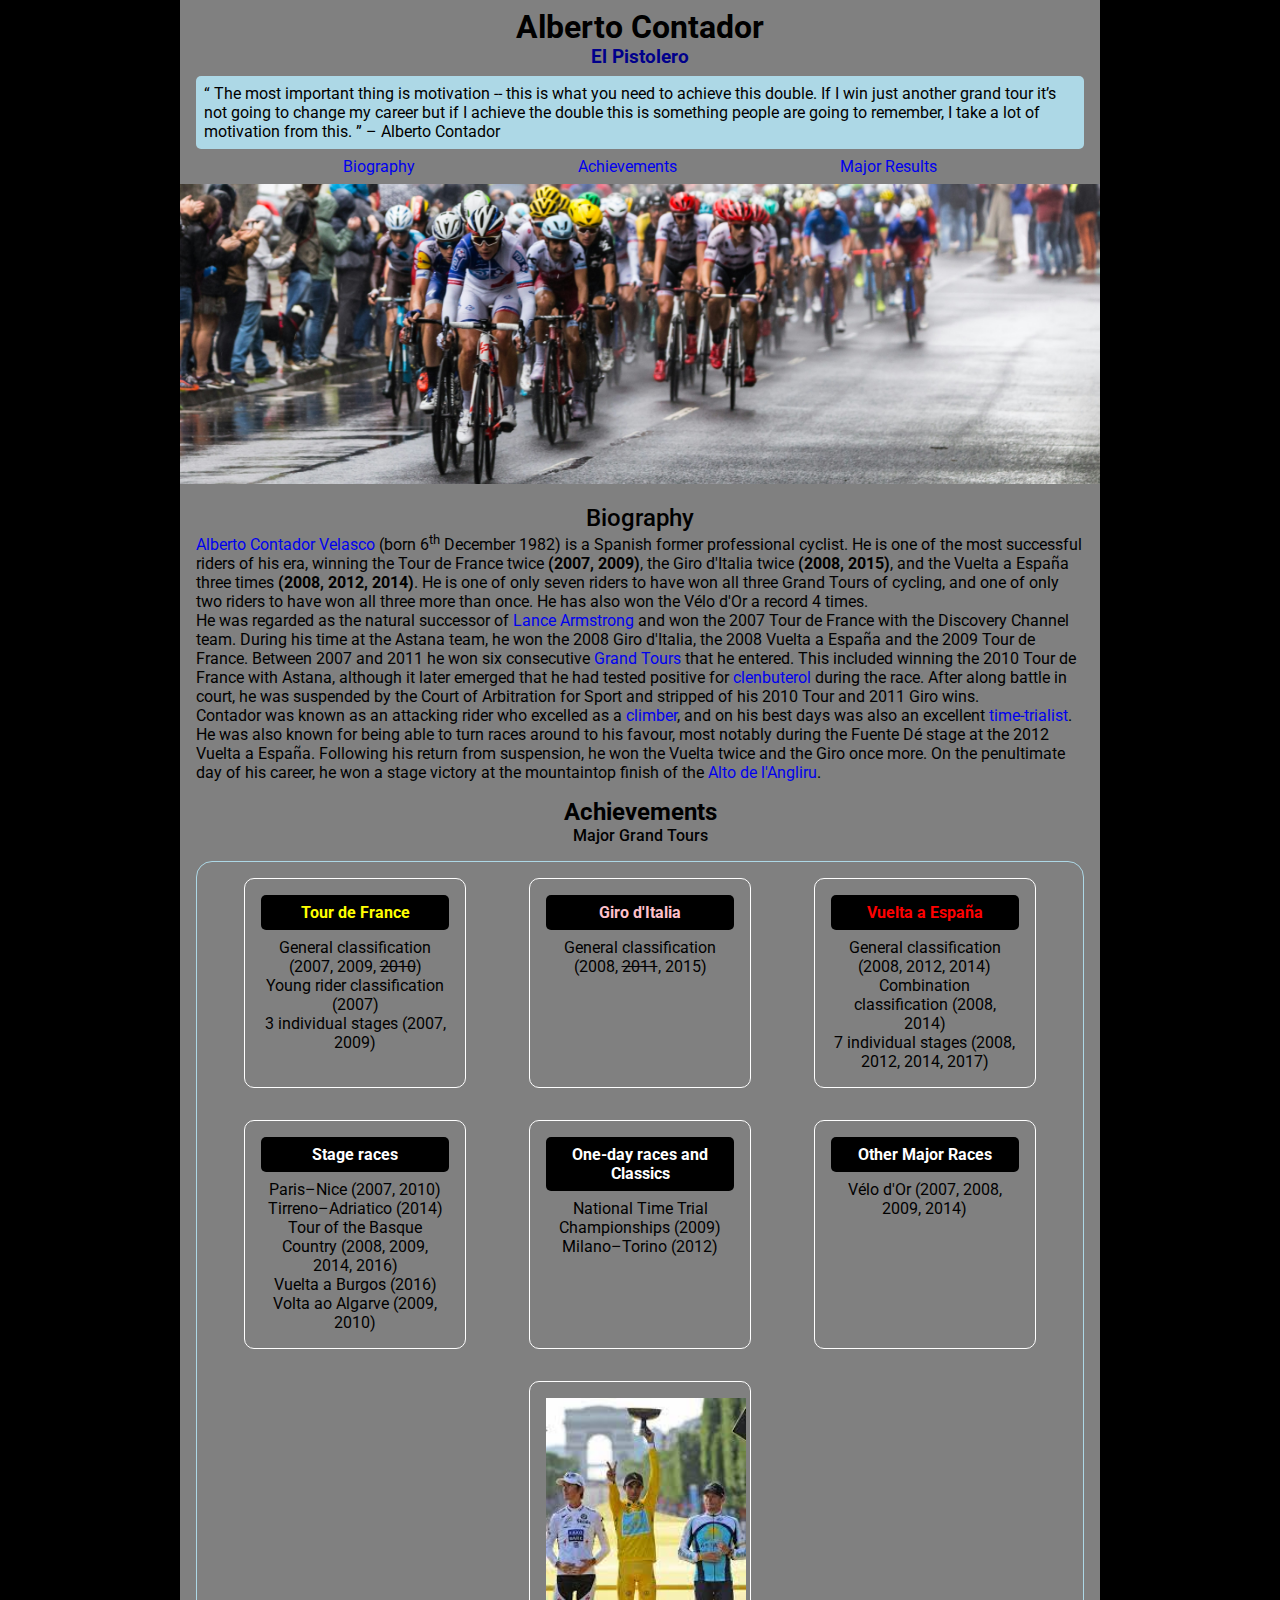
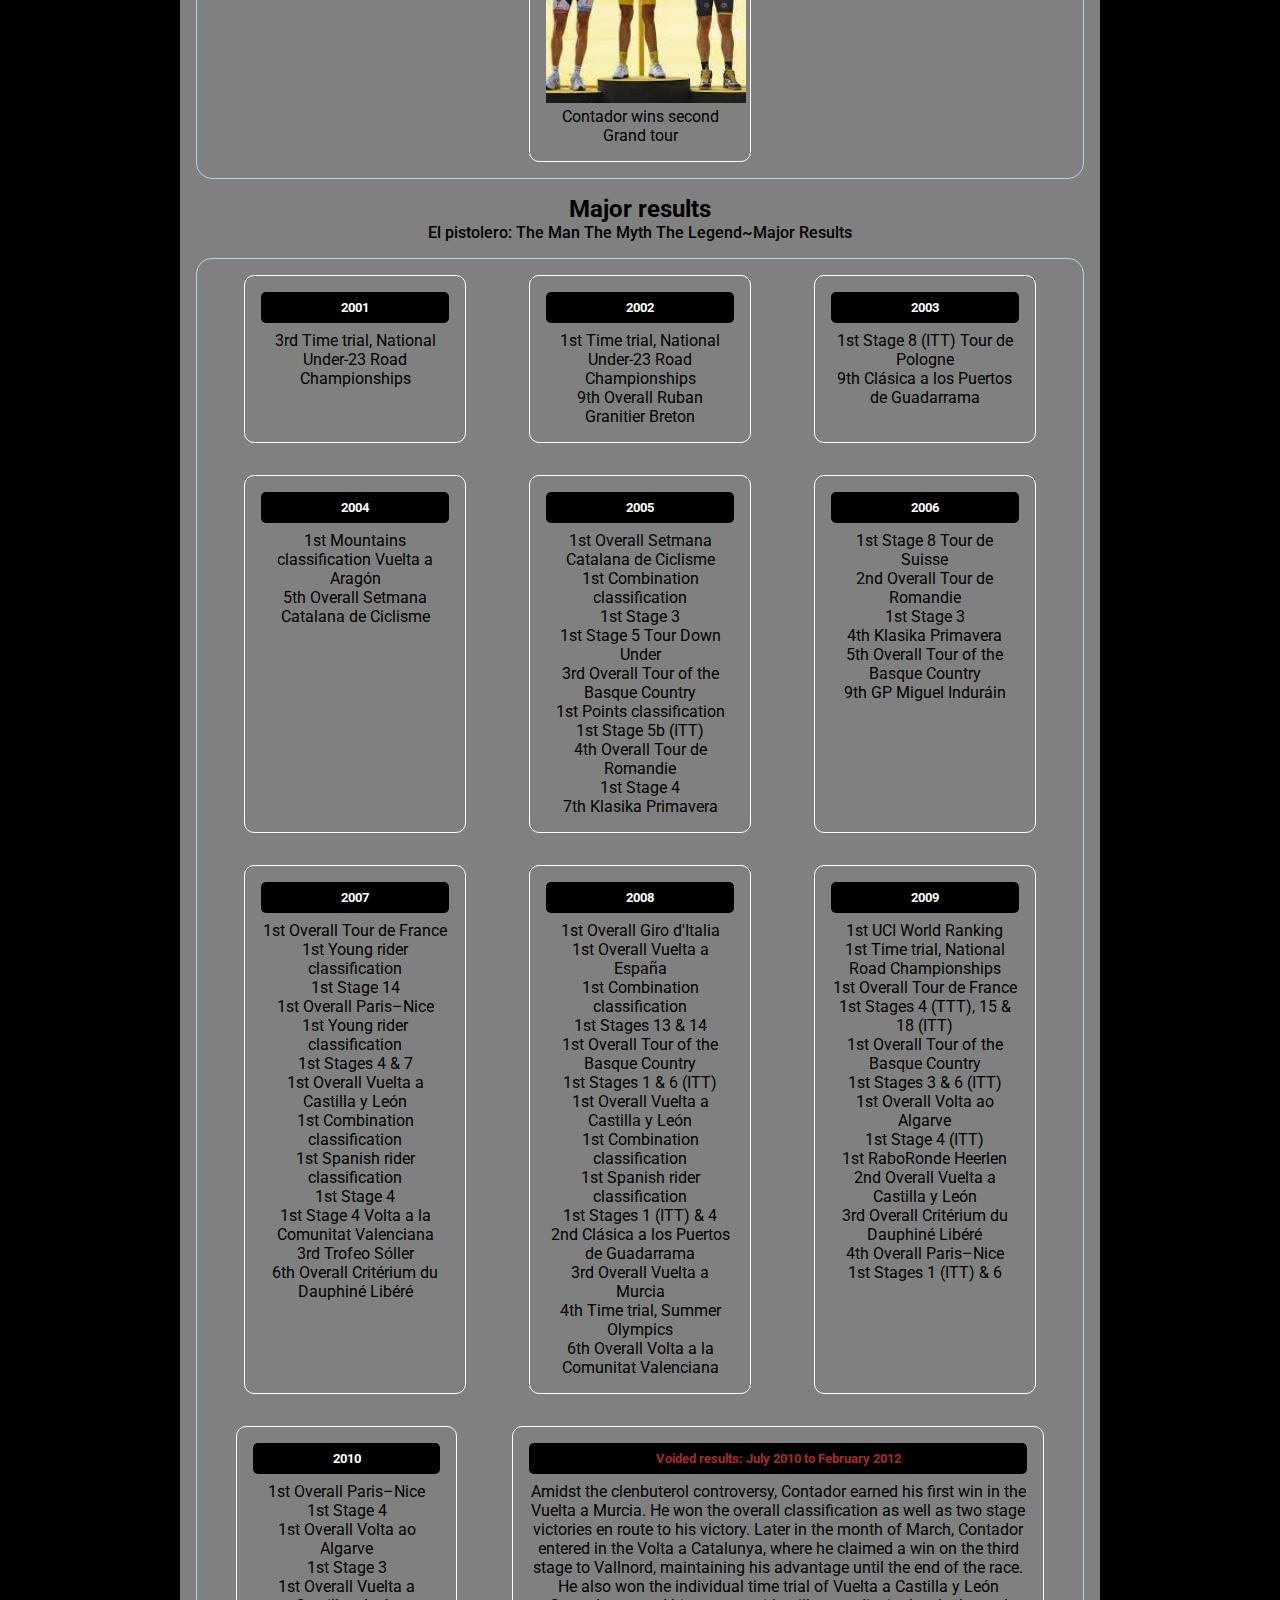
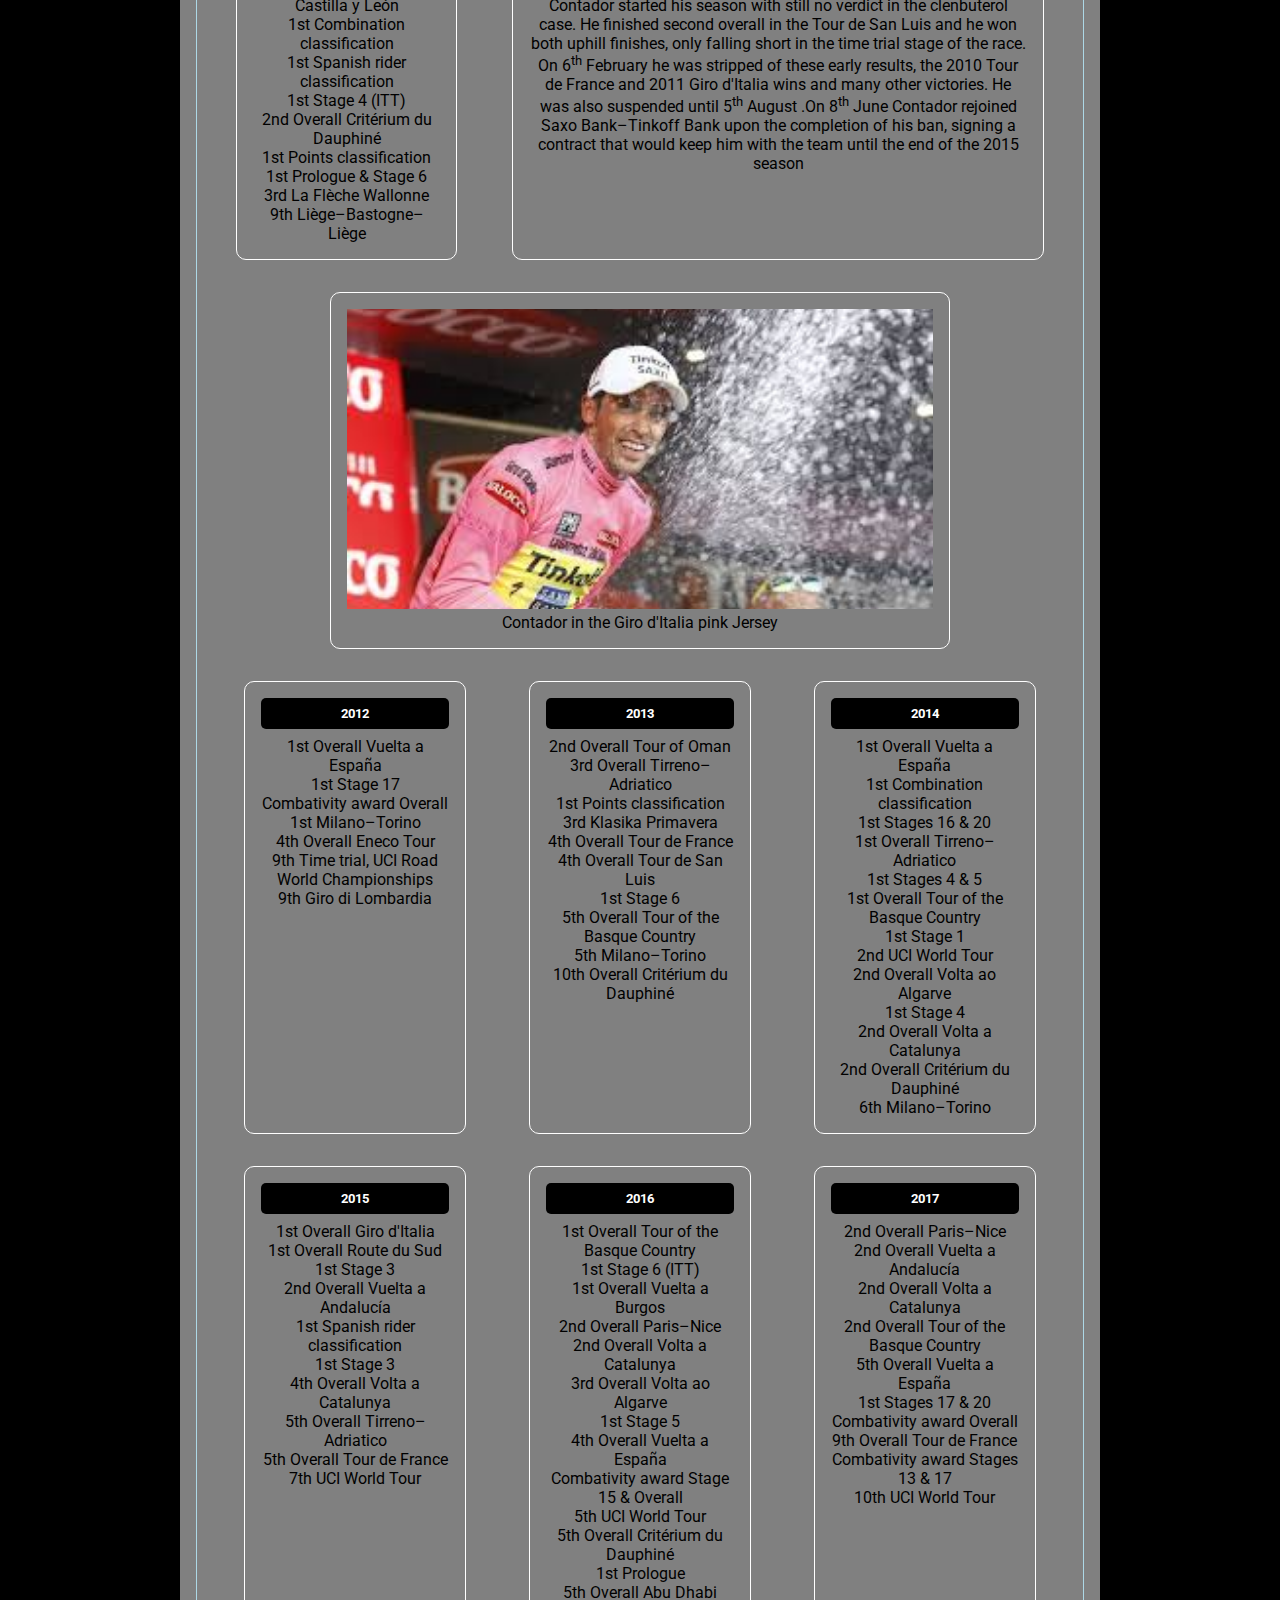
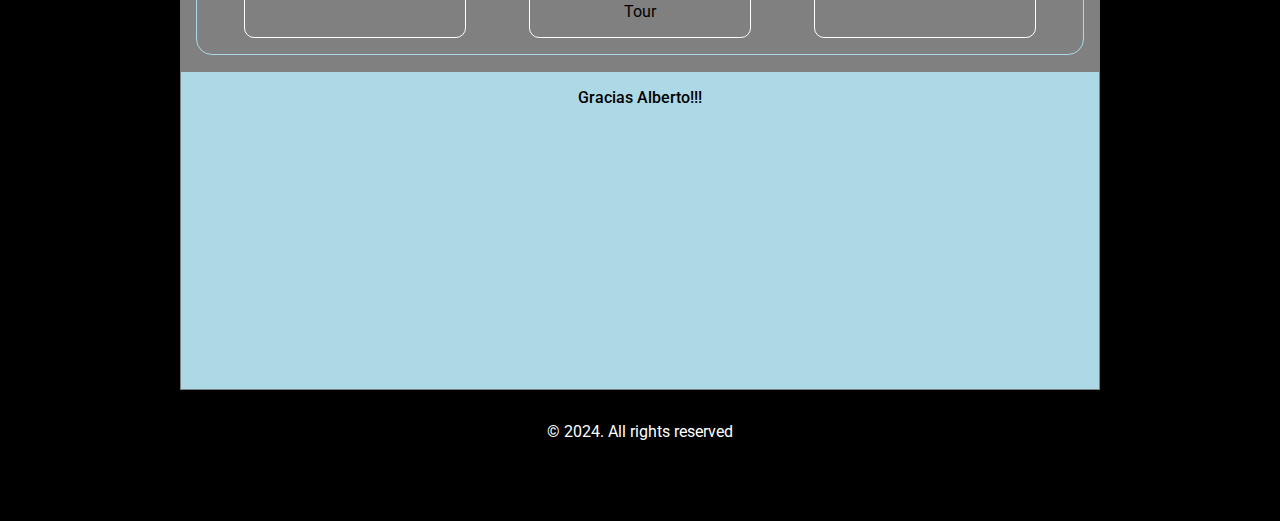
<file: index.html>
<!DOCTYPE html>
<html>
    <head>
        <meta charset="UTF-8" />
        <meta name="viewport" content="width=device-width, initial-scale=1.0">
        <title>Tribute Website</title>
        <link rel="preconnect" href="https://fonts.googleapis.com">
        <link rel="preconnect" href="https://fonts.gstatic.com" crossorigin>
        <link
            href="https://fonts.googleapis.com/css2?family=Montserrat:ital,wght@0,100..900;1,100..900&family=Roboto:ital,wght@0,100;0,300;0,400;0,500;0,700;0,900;1,100;1,300;1,400;1,500;1,700;1,900&display=swap"
            rel="stylesheet">
        <link rel="stylesheet" href="style.css" type="text/css"/>
    </head>
    <body>
        <div class="container">
            <header>
                <h1 class="title">Alberto Contador</h1>
                <h3>El Pistolero</h3>
                <blockquote>
                    <q>
                    The most important thing is motivation -- this is what you need to achieve this double. If I win just another grand tour
                    it’s not going to change my career but if I achieve the double this is something people are going to remember, I take a
                    lot of motivation from this.
                </q> – Alberto Contador
                </blockquote>
                <nav>
                    <ul>
                        <li><a href="#theBio">Biography</a></li>
                        <li><a href="#achievements">Achievements</a></li>
                        <li><a href="#Allwins">Major Results</a></li>
                    </ul>
                </nav>
                <img title="A peloton" src="peloton.jpg" alt="peloton image here" />
            </header>
            <main>
                <section class="bioSection">
                    <h2 id="theBio">Biography</h2>
                    <p>
                        <a href="https://en.wikipedia.org/wiki/Alberto_Contador" target="_blank">Alberto Contador Velasco</a> (born <time>6<sup>th</sup>
                            December 1982</time>) is a Spanish former professional cyclist.
                            He is one of the most successful riders of his era, winning the Tour de France twice <b>(2007, 2009)</b>,
                            the Giro d'Italia twice <b>(2008, 2015)</b>, and the Vuelta a España three times <b>(2008, 2012, 2014)</b>. He is
                            one of
                            only seven riders to have won all three Grand Tours of cycling, and one of only two riders to have won all three
                            more
                            than once. He has also won the Vélo d'Or a record 4 times.<br>
                        
                            He was regarded as the natural successor of <a href="https://en.wikipedia.org/wiki/Lance_Armstrong"
                                target="_blank">Lance Armstrong</a> and won the 2007 Tour de France with the Discovery
                            Channel team. During his time at the Astana team, he won the 2008 Giro d'Italia,
                            the 2008 Vuelta a España and the 2009 Tour de France. Between 2007 and 2011 he won six consecutive <a
                                href="https://en.wikipedia.org/wiki/Grand_Tour_(cycling)" target="_blank">Grand Tours</a> that he entered.
                            This included winning the 2010 Tour de France with Astana, although it later emerged that he had tested positive for
                        <a href="https://en.wikipedia.org/wiki/Clenbuterol" target="_blank">clenbuterol</a> during the race.
                            After along battle in court, he was suspended by the Court of Arbitration for Sport and stripped of his 2010 Tour
                            and 2011 Giro wins.<br>
                        
                            Contador was known as an attacking rider who excelled as a <a
                            href="https://en.wikipedia.org/wiki/Climbing_specialist" target="_blank">climber</a></a>, and on his best days
                            was also an excellent
                        <a href="https://en.wikipedia.org/wiki/Time_trialist" target="_blank">time-trialist</a>. He was also known for being
                            able to turn races around to his favour, most notably during the Fuente
                            Dé
                            stage at the 2012 Vuelta a España. Following his return from suspension, he won the Vuelta twice and the Giro once
                            more.
                            On the penultimate day of his career, he won a stage victory at the mountaintop finish of the 
                            <a href="https://en.wikipedia.org/wiki/Alto_de_l%27Angliru" target="_blank">Alto de l'Angliru</a>.
                    </p>
                </section>
                <!-- Achievements section -->
                <div class="tour-wins">
                    <h2 id="achievements">Achievements</h2>
                    <p class="sub-heading">Major Grand Tours</p>
                    <section class="grandTours">
                        <section class="race">
                                <h4 class="yJersey">Tour de France</h4>
                                <p>
                                    General classification (2007, 2009, <s>2010</s>)<br>
                                    Young rider classification (2007)<br>
                                    3 individual stages (2007, 2009)<br>
                                </p>
                        </section>
                        <section class="race">
                                <h4 class="pJersey">Giro d'Italia</h4>
                                <p>
                                    General classification (2008, <s>2011</s>, 2015)<br>
                                </p>
                        </section>
                        <section class="race">
                                <h4 class="rJersey">Vuelta a España</h4>
                                <p>
                                    General classification (2008, 2012, 2014)<br>
                                    Combination classification (2008, 2014)<br>
                                    7 individual stages (2008, 2012, 2014, 2017)<br>
                                </p>
                        </section>
                    
                        <section class="race">
                                <h4 class="otherRaces">Stage races</h4>
                                <p>
                                    Paris–Nice (2007, 2010)<br>
                                    Tirreno–Adriatico (2014)<br>
                                    Tour of the Basque Country (2008, 2009, 2014, 2016)<br>
                                    Vuelta a Burgos (2016)<br>
                                    Volta ao Algarve (2009, 2010)<br>
                                </p>
                        </section>
                        <section class="race">
                            <h4 class="otherRaces">One-day races and Classics</h4>
                            <p>
                                National Time Trial Championships (2009)<br>
                                Milano–Torino (2012)<br>
                            </p>
                        </section>
                        
                        <section class="race">
                                <h4 class="otherRaces">Other Major Races</h4>
                                <p>
                                    Vélo d'Or (2007, 2008, 2009, 2014)
                                </p>
                        </section>
                        
                        <section class="race">
                                <figure >
                                    <img title="Contador wins the Tour d'France ahead of Andy Schelck and Lance Armstrong" class="imageload" id="secondgrandimg" width="200px" src="Alberto second tour.jfif" alt="Grand tour photo" />
                                    <figcaption>Contador wins second Grand tour</figcaption>
                                </figure>
                            
                        </section>
                    </section>
                    
                </div>

                <!-- All wins section -->
                <div class="container-results">
                    <h2 id="Allwins">Major results</h2>
                    <p class="sub-heading">El pistolero: The Man The Myth The Legend~Major Results</p>
                    <section class="theMyth" id="#theMyth">    
                        <section class="year">
                            <h5>2001</h5>
                            <p>3rd Time trial, National Under-23 Road Championships</p>
                        </section>
                        <section class="year">
                            <h5>2002</h5>
                            <p>
                                1st Time trial, National Under-23 Road Championships<br>
                                9th Overall Ruban Granitier Breton<br>
                            </p>
                        </section>
                        <section class="year">
                            <h5>2003</h5>
                            <p>
                                1st Stage 8 (ITT) Tour de Pologne<br>
                                9th Clásica a los Puertos de Guadarrama<br>
                            </p>
                        </section>
                        <section class="year">
                            <h5>2004</h5>
                            <p>
                                1st Mountains classification Vuelta a Aragón<br>
                                5th Overall Setmana Catalana de Ciclisme<br>
                            </p>
                        </section>
                        <section class="year">
                            <h5>2005</h5>
                            <p>
                                1st Overall Setmana Catalana de Ciclisme<br>
                                1st Combination classification<br>
                                1st Stage 3<br>
                                1st Stage 5 Tour Down Under<br>
                                3rd Overall Tour of the Basque Country<br>
                                        1st Points classification<br>
                                        1st Stage 5b (ITT)<br>
                                        4th Overall Tour de Romandie<br>
                                        1st Stage 4<br>
                                        7th Klasika Primavera<br>
                            </p>
                        </section>
                        <section class="year">
                            <h5>2006</h5>
                            <p>
                                        1st Stage 8 Tour de Suisse<br>
                                        2nd Overall Tour de Romandie<br>
                                        1st Stage 3<br>
                                        4th Klasika Primavera<br>
                                        5th Overall Tour of the Basque Country<br>
                                        9th GP Miguel Induráin<br>
                            </p>
                        </section>
                        <section class="year">
                            <h5>2007</h5>
                            <p>
                                        1st Overall Tour de France<br>
                                        1st Young rider classification<br>
                                        1st Stage 14<br>
                                        1st Overall Paris–Nice<br>
                                        1st Young rider classification<br>
                                        1st Stages 4 & 7<br>
                                        1st Overall Vuelta a Castilla y León<br>
                                        1st Combination classification<br>
                                        1st Spanish rider classification<br>
                                        1st Stage 4<br>
                                        1st Stage 4 Volta a la Comunitat Valenciana<br>
                                        3rd Trofeo Sóller<br>
                                        6th Overall Critérium du Dauphiné Libéré<br>
                            </p>
                        </section>
                        <section class="year">
                            <h5>2008</h5>
                            <p>
                                        1st Overall Giro d'Italia<br>
                                        1st Overall Vuelta a España<br>
                                        1st Combination classification<br>
                                        1st Stages 13 & 14<br>
                                        1st Overall Tour of the Basque Country<br>
                                        1st Stages 1 & 6 (ITT)<br>
                                        1st Overall Vuelta a Castilla y León<br>
                                        1st Combination classification<br>
                                        1st Spanish rider classification<br>
                                        1st Stages 1 (ITT) & 4<br>
                                        2nd Clásica a los Puertos de Guadarrama<br>
                                        3rd Overall Vuelta a Murcia<br>
                                        4th Time trial, Summer Olympics<br>
                                        6th Overall Volta a la Comunitat Valenciana<br>
                            </p>
                        </section>
                        <section class="year">
                                    <h5>2009</h5>
                                    <p>
                                        1st UCI World Ranking<br>
                                        1st Time trial, National Road Championships<br>
                                        1st Overall Tour de France<br>
                                        1st Stages 4 (TTT), 15 & 18 (ITT)<br>
                                        1st Overall Tour of the Basque Country<br>
                                        1st Stages 3 & 6 (ITT)<br>
                                        1st Overall Volta ao Algarve<br>
                                        1st Stage 4 (ITT)<br>
                                        1st RaboRonde Heerlen<br>
                                        2nd Overall Vuelta a Castilla y León<br>
                                        3rd Overall Critérium du Dauphiné Libéré<br>
                                        4th Overall Paris–Nice<br>
                                        1st Stages 1 (ITT) & 6<br>
                                    </p>
                        </section>
                        <section class="year">
                                <h5>2010</h5>
                                <p>
                                    1st Overall Paris–Nice<br>
                                    1st Stage 4<br>
                                    1st Overall Volta ao Algarve<br>
                                    1st Stage 3<br>
                                    1st Overall Vuelta a Castilla y León<br>
                                    1st Combination classification<br>
                                    1st Spanish rider classification<br>
                                    1st Stage 4 (ITT)<br>
                                    2nd Overall Critérium du Dauphiné<br>
                                    1st Points classification<br>
                                    1st Prologue & Stage 6<br>
                                    3rd La Flèche Wallonne<br>
                                    9th Liège–Bastogne–Liège<br>
                        </section>
                        <section class="year  voided">
                            <h5>Voided results: July 2010 to February 2012</h5>
                            <p>
                                        Amidst the clenbuterol controversy, Contador earned his first win
                                        in the Vuelta a Murcia. He won the overall classification as well as two
                                        stage victories en route to his victory. Later in the month of March,
                                        Contador entered in the Volta a Catalunya, where he claimed a win on the third
                                        stage to Vallnord, maintaining his advantage until the end of the race.
                                        He also won the individual time trial of Vuelta a Castilla y León
                            </p>
                            <p>
                                        Contador started his season with still no verdict in the clenbuterol case.
                                        He finished second overall in the Tour de San Luis and he won both uphill finishes,
                                        only falling short in the time trial stage of the race. On <time>6<sup>th</sup> February</time> he was stripped
                                        of these early results, the 2010 Tour de France and 2011 Giro d'Italia wins and
                                        many other victories. He was also suspended until <time>5<sup>th</sup> August</time> .On <time>8<sup>th</sup> June</time> Contador rejoined Saxo
                                        Bank–Tinkoff Bank upon the completion of his ban, signing a
                                        contract that would keep him with the team until the end of the 2015 season
                            </p>
                        </section>
                        <section class="image-container year">
                            <figure >
                                        <img class="year-img" title="Contador on the Giro d'Italia podium after receiving the leader's pink Jersey" class="imageload" id="secondgrandimg" src="Alberto pink jersey.jfif" alt="Grand tour photo" />
                                        <figcaption>Contador in the Giro d'Italia pink Jersey</figcaption>
                            </figure>
                        </section>
                        <section class="year">
                            <h5>2012</h5>
                            <p>
                                        1st Overall Vuelta a España<br>
                                        1st Stage 17<br>
                                        Combativity award Overall<br>
                                        1st Milano–Torino<br>
                                        4th Overall Eneco Tour<br>
                                        9th Time trial, UCI Road World Championships<br>
                                        9th Giro di Lombardia
                            </p>
                        </section>
                        <section class="year">
                            <h5>2013</h5>
                            <p>
                                        2nd Overall Tour of Oman<br>
                                        3rd Overall Tirreno–Adriatico<br>
                                        1st Points classification<br>
                                        3rd Klasika Primavera<br>
                                        4th Overall Tour de France<br>
                                        4th Overall Tour de San Luis<br>
                                        1st Stage 6<br>
                                        5th Overall Tour of the Basque Country<br>
                                        5th Milano–Torino<br>
                                        10th Overall Critérium du Dauphiné
                            </p>
                        </section>
                        <section class="year">
                            <h5>2014</h5>
                            <p>
                                        1st Overall Vuelta a España<br>
                                        1st Combination classification<br>
                                        1st Stages 16 & 20<br>
                                        1st Overall Tirreno–Adriatico<br>
                                        1st Stages 4 & 5<br>
                                        1st Overall Tour of the Basque Country<br>
                                        1st Stage 1<br>
                                        2nd UCI World Tour<br>
                                        2nd Overall Volta ao Algarve<br>
                                        1st Stage 4<br>
                                        2nd Overall Volta a Catalunya<br>
                                        2nd Overall Critérium du Dauphiné<br>
                                        6th Milano–Torino
                            </p>
                        </section>
                        <section class="year">
                            <h5>2015</h5>
                            <p>
                                        1st Overall Giro d'Italia<br>
                                        1st Overall Route du Sud<br>
                                        1st Stage 3<br>
                                        2nd Overall Vuelta a Andalucía<br>
                                        1st Spanish rider classification<br>
                                        1st Stage 3<br>
                                        4th Overall Volta a Catalunya<br>
                                        5th Overall Tirreno–Adriatico<br>
                                        5th Overall Tour de France<br>
                                        7th UCI World Tour
                            </p>
                        </section>
                        <section class="year">
                            <h5>2016</h5>
                            <p>
                                        1st Overall Tour of the Basque Country<br>
                                        1st Stage 6 (ITT)<br>
                                        1st Overall Vuelta a Burgos<br>
                                        2nd Overall Paris–Nice<br>
                                        2nd Overall Volta a Catalunya<br>
                                        3rd Overall Volta ao Algarve<br>
                                        1st Stage 5<br>
                                        4th Overall Vuelta a España<br>
                                        Combativity award Stage 15 & Overall<br>
                                        5th UCI World Tour<br>
                                        5th Overall Critérium du Dauphiné<br>
                                        1st Prologue<br>
                                        5th Overall Abu Dhabi Tour
                            </p>
                        </section>
                        <section class="year">
                                    <h5>2017</h5>
                                    <p>
                                        2nd Overall Paris–Nice<br>
                                        2nd Overall Vuelta a Andalucía<br>
                                        2nd Overall Volta a Catalunya<br>
                                        2nd Overall Tour of the Basque Country<br>
                                        5th Overall Vuelta a España<br>
                                        1st Stages 17 & 20<br>
                                        Combativity award Overall<br>
                                        9th Overall Tour de France<br>
                                        Combativity award Stages 13 & 17<br>
                                        10th UCI World Tour
                                    </p>
                        </section>
                        </section>
                </div>
                
            </main>
            <div class="container-footer">
                <section class="Gracias" id="Gracias">
                    <p>Gracias Alberto!!!</p>
                    <!-- Video embedded from Youtube-->
                    <iframe src="https://www.youtube.com/embed/Mvmmfqi3ofw?si=ykLUXx1YlBeygd6R"
                        title="YouTube video player" frameborder="0"
                        allow="accelerometer; autoplay; clipboard-write; encrypted-media; gyroscope; picture-in-picture; web-share"
                        allowfullscreen>
                    </iframe>
                
                </section>
                <footer>
                    <p>
                        &copy; 2024. All rights reserved
                    </p>
                </footer>
            </div>
        </div>
    </body>
</html>
</file>
<file: style.css>
*{
    margin: 0;
    padding: 0;
    box-sizing: border-box;
}

/* Layout */
body{
    max-width: 920px;
    margin: 0 auto;
    width: 90%;
    background-color: black;
    overflow-x: hidden;
}

.container{
    width: 100%;
    font-family: Roboto, sans-serif;
    background-color: grey;
}

/* Header section */
header h1{
    padding-top: 0.5rem;
}
header h1, header h3{
    text-align: center;
}

header h3{
    margin-bottom: 0.5rem;
    color: darkblue;
}

header blockquote{
    background-color: lightblue;
    padding: 0.5rem;
    border-radius: 5px;
    margin-bottom: 0.5rem;
    margin-left: 1rem;
    margin-right: 1rem;
}

header ul{
    list-style: none;
    display: flex;
    justify-content: space-evenly;
    margin-bottom: 0.5rem;
}


header img, 
.year-img{
    width: 100%;
    max-width: 100%;
    object-fit: cover;
    max-height: 300px;
    
}

header ul li a {
    text-decoration: none;
    transition: 0.5s;
}

header ul li a:hover,
header ul li a:focus {
    color: darkblue;
    text-decoration: underline;

}

/* Bio section */
.bioSection{
    margin: 1.0em;
    
}

.bioSection h2{
    text-align: center;
    font-weight: 500;
}

.bioSection a{
    text-decoration: none;
}

.bioSection a:hover,
.bioSection a:focus{
    color: darkblue;
}

/* Achievement section */

.tour-wins h2,
.tour-wins h4{
    text-align: center;
}

.sub-heading{
    text-align: center;
    font-weight: 500;
}

.race,
.year{
    border: 1px solid white;
    margin: 1rem;
    padding: 1rem;
    border-radius: 10px;
    text-align: center;
}

.yJersey{
    color: yellow;
}

.pJersey{
    color: pink;
}

.rJersey{
    color: red;
    
}

.otherRaces{
    color: white;
    
}

.otherRaces,
.rJersey,
.pJersey,
.yJersey,
.year h5{
    background-color: black;
    padding-top: 0.5rem;
    padding-bottom: 0.5rem;
    margin-bottom: 0.5rem;
    border-radius: 5px;
}

.container-results{
    text-align: center;
    
}


.year h5{
    color: white;
}

.voided h5{
    color: brown;
}

.Gracias{
    margin: 0 auto;
    border: 1px solid grey;
    display: flex;
    flex-direction: column;
    padding-bottom: 2rem;
    background-color: lightblue;
    
}

.Gracias p{
    text-align: center;
    padding-top: 1rem;
    font-weight: 500;
}

iframe{
    margin: 0 auto;
    width: 80%;
    min-height: 250px;
    align-items: center;
}

footer{
    margin-bottom: 3rem;
    background-color: black;
    color: white;
    padding: 2rem;
    text-align: center;
}




@media( min-width: 650px){
   
    .grandTours,
    .theMyth{
        display: flex;
        justify-content: space-evenly;
        max-width: 100%;
        overflow: hidden;
        flex-wrap: wrap;
        border: 1px solid lightblue;
        margin: 1rem ;
        border-radius: 1rem;


    }
    .year,
    .race{
        width: 25%;
    }

    .voided{
        width: 60%;
    }
    .image-container{
        width: 70%;
    }
    .year-img {
        width: 100%;
        max-width: 100%;
        min-height: 300px;
        
        }
    
}
</file>
